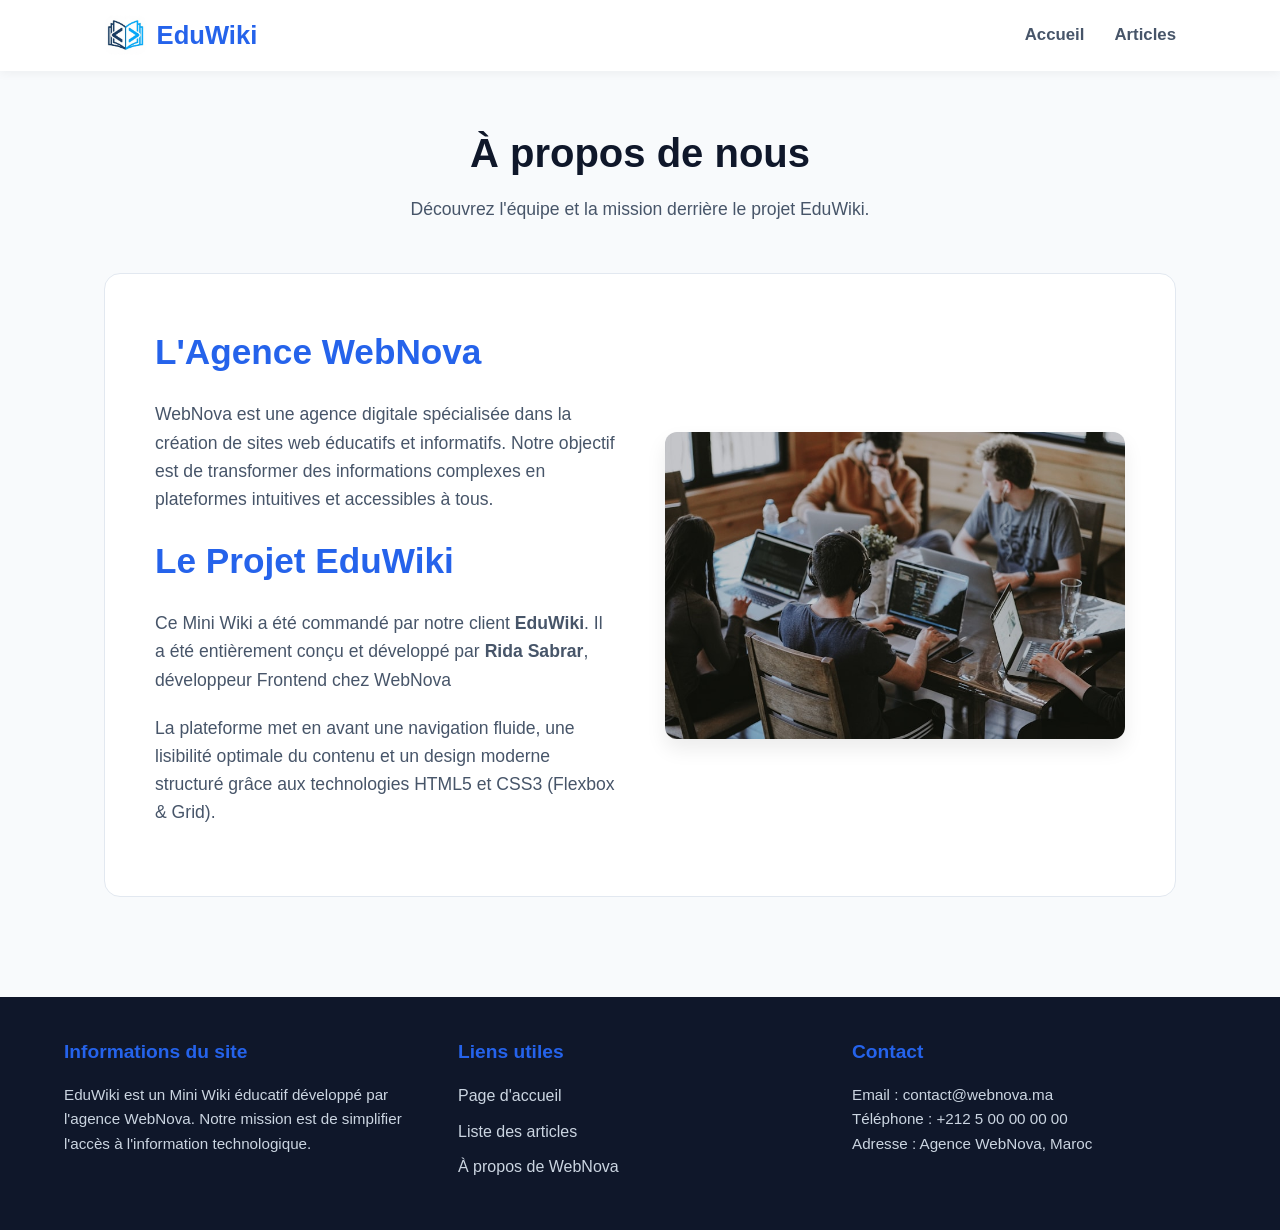
<file: a-propos.html>
<!DOCTYPE html>
<html lang="fr">
<head>
    <meta charset="UTF-8">
    <meta name="viewport" content="width=device-width, initial-scale=1.0">
    <title>EduWiki | À propos</title>
    <link rel="icon" type="image/png" href="img/logo.png">
    <link rel="stylesheet" href="css/style.css">
</head>
<body>

    <header>
        <nav class="navbar">
            <a href="index.html" class="logo-link">
                <img src="img/logo.png" alt="Logo EduWiki" class="logo-img">
                EduWiki
            </a>
            <ul class="nav-menu">
                <li><a href="index.html">Accueil</a></li>
                <li><a href="articles.html">Articles</a></li>
            </ul>
        </nav>
    </header>

    <main class="page-container">
        <h1 class="titre-section">À propos de nous</h1>
        <p class="sous-titre">Découvrez l'équipe et la mission derrière le projet EduWiki.</p>
        
        <section class="about-section">
            <div class="about-texte">
                <h2>L'Agence WebNova</h2>
                <p>WebNova est une agence digitale spécialisée dans la création de sites web éducatifs et informatifs. Notre objectif est de transformer des informations complexes en plateformes intuitives et accessibles à tous.</p>
                
                <h2>Le Projet EduWiki</h2>
                <p>Ce Mini Wiki a été commandé par notre client <strong>EduWiki</strong>. Il a été entièrement conçu et développé par <strong>Rida Sabrar</strong>, développeur Frontend chez WebNova</p>
                <p>La plateforme met en avant une navigation fluide, une lisibilité optimale du contenu et un design moderne structuré grâce aux technologies HTML5 et CSS3 (Flexbox & Grid).</p>
            </div>
            
            <div class="about-image">
                <img src="img/a propos.jpg" alt="Équipe WebNova">
            </div>
        </section>
    </main>

    <footer>
        <div class="footer-grille">
            <div class="footer-col">
                <h3>Informations du site</h3>
                <p>EduWiki est un Mini Wiki éducatif développé par l'agence WebNova. Notre mission est de simplifier l'accès à l'information technologique.</p>
            </div>
            <div class="footer-col">
                <h3>Liens utiles</h3>
                <ul>
                    <li><a href="index.html">Page d'accueil</a></li>
                    <li><a href="articles.html">Liste des articles</a></li>
                    <li><a href="a-propos.html">À propos de WebNova</a></li>
                </ul>
            </div>
            <div class="footer-col">
                <h3>Contact</h3>
                <p>Email : contact@webnova.ma</p>
                <p>Téléphone : +212 5 00 00 00 00</p>
                <p>Adresse : Agence WebNova, Maroc</p>
            </div>
        </div>
    </footer>
<style>
.about-section {
    display: flex;
    gap: 50px;
    align-items: center;
    background: var(--blanc);
    padding: 50px;
    border-radius: 16px;
    border: 1px solid var(--bordure);
    margin: 20px auto 50px;
}

.about-texte { flex: 1; }
.about-texte h2 { color: var(--bleu-pro); margin-bottom: 20px; font-size: 2.2rem; }
.about-texte p { color: var(--texte-para); margin-bottom: 20px; font-size: 1.1rem; }

.about-image { flex: 1; }
.about-image img { width: 100%; border-radius: 12px; box-shadow: 0 10px 20px rgba(0,0,0,0.08); }

@media (max-width: 768px) {
    .about-section { flex-direction: column; text-align: center; padding: 30px 20px; }
}</style>
</body>
</html>
</file>
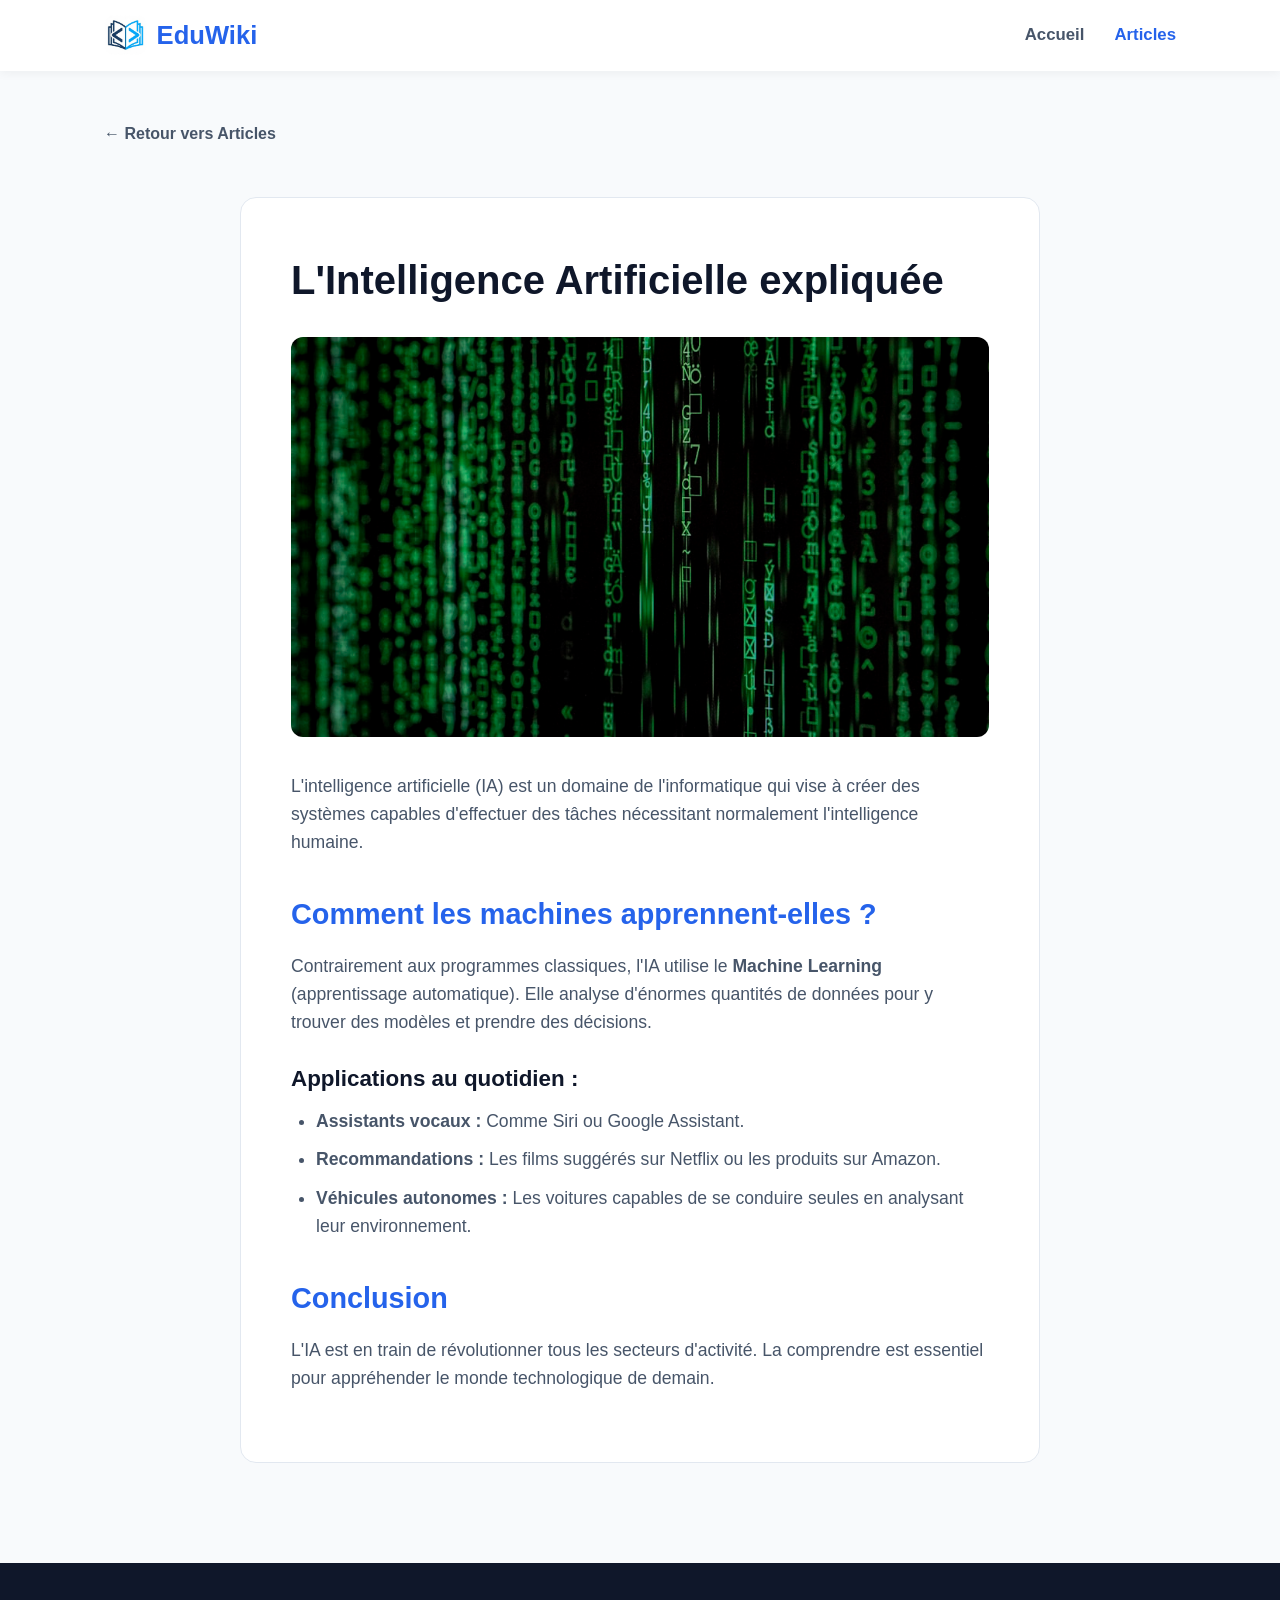
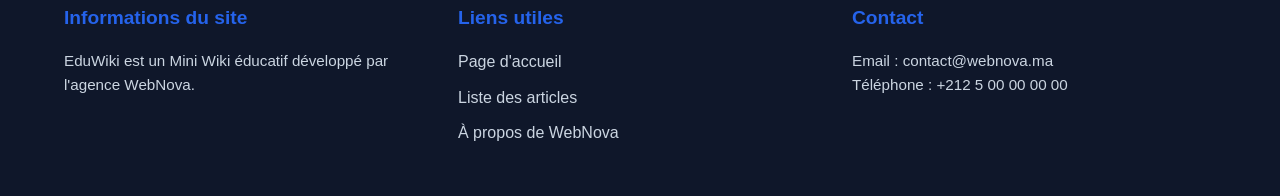
<file: detail-ai.html>
<!DOCTYPE html>
<html lang="fr">
<head>
    <meta charset="UTF-8">
    <meta name="viewport" content="width=device-width, initial-scale=1.0">
    <title>EduWiki | Intelligence Artificielle</title>
    <link rel="icon" type="image/png" href="img/logo.png">
    <link rel="stylesheet" href="css/style.css">
</head>
<body>

    <header>
        <nav class="navbar">
            <a href="index.html" class="logo-link"><img src="img/logo.png" alt="Logo EduWiki" class="logo-img"> EduWiki</a>
            <ul class="nav-menu">
                <li><a href="index.html">Accueil</a></li>
                <li><a href="articles.html" class="active">Articles</a></li>
            </ul>
        </nav>
    </header>

    <main class="page-container" style="display: flex; justify-content: center;">
        <div style="width: 100%;">
            <a href="articles.html" class="btn-retour">&larr; Retour vers Articles</a>
            
            <article class="article-detail-container">
                <h1>L'Intelligence Artificielle expliquée</h1>
                <img src="img/article AI.jpg" alt="Intelligence Artificielle" class="img-detail">
                
                <div class="contenu-texte">
                    <p>L'intelligence artificielle (IA) est un domaine de l'informatique qui vise à créer des systèmes capables d'effectuer des tâches nécessitant normalement l'intelligence humaine.</p>
                    
                    <h2>Comment les machines apprennent-elles ?</h2>
                    <p>Contrairement aux programmes classiques, l'IA utilise le <strong>Machine Learning</strong> (apprentissage automatique). Elle analyse d'énormes quantités de données pour y trouver des modèles et prendre des décisions.</p>
                    
                    <h3>Applications au quotidien :</h3>
                    <ul>
                        <li><strong>Assistants vocaux :</strong> Comme Siri ou Google Assistant.</li>
                        <li><strong>Recommandations :</strong> Les films suggérés sur Netflix ou les produits sur Amazon.</li>
                        <li><strong>Véhicules autonomes :</strong> Les voitures capables de se conduire seules en analysant leur environnement.</li>
                    </ul>

                    <h2>Conclusion</h2>
                    <p>L'IA est en train de révolutionner tous les secteurs d'activité. La comprendre est essentiel pour appréhender le monde technologique de demain.</p>
                </div>
            </article>
        </div>
    </main>

    <footer>
        <div class="footer-grille">
            <div class="footer-col">
                <h3>Informations du site</h3>
                <p>EduWiki est un Mini Wiki éducatif développé par l'agence WebNova.</p>
            </div>
            <div class="footer-col">
                <h3>Liens utiles</h3>
                <ul>
                    <li><a href="index.html">Page d'accueil</a></li>
                    <li><a href="articles.html">Liste des articles</a></li>
                    <li><a href="a-propos.html">À propos de WebNova</a></li>
                </ul>
            </div>
            <div class="footer-col">
                <h3>Contact</h3>
                <p>Email : contact@webnova.ma</p>
                <p>Téléphone : +212 5 00 00 00 00</p>
            </div>
        </div>
    </footer>

</body>
</html>
</file>
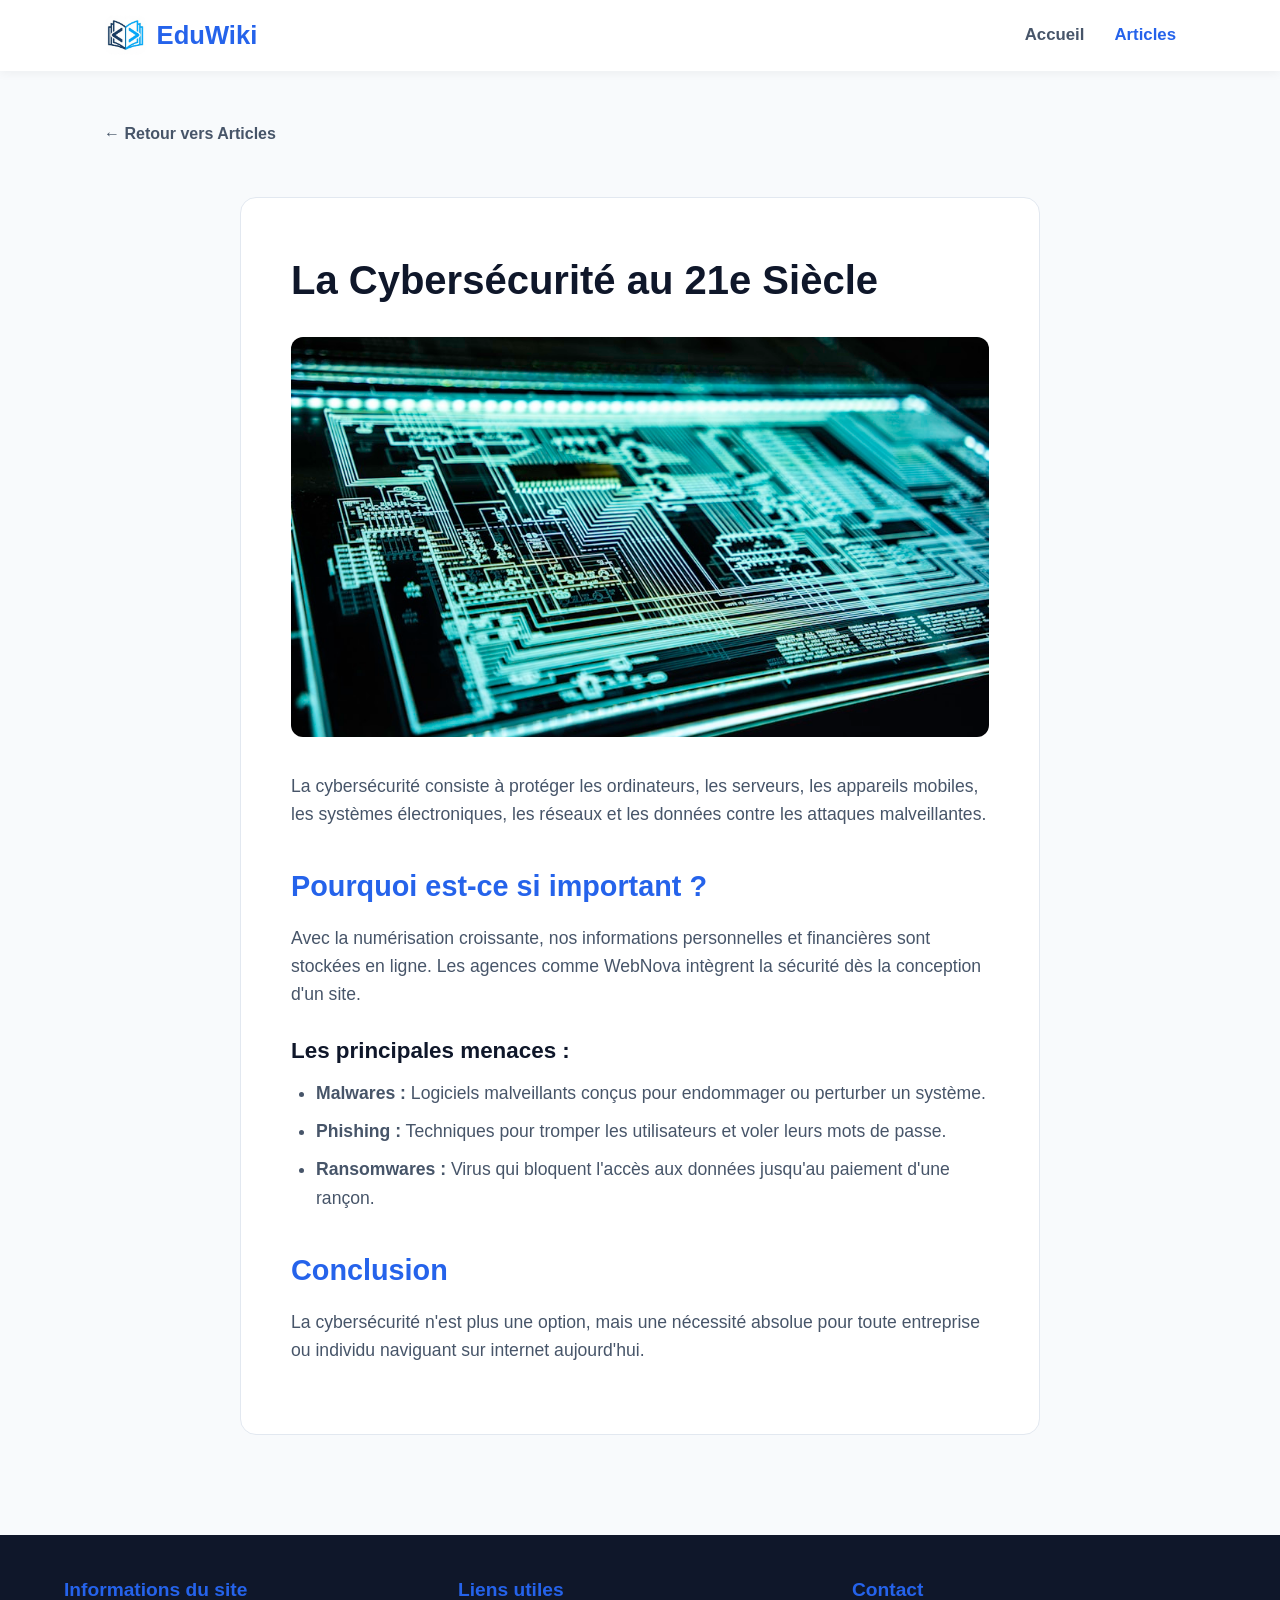
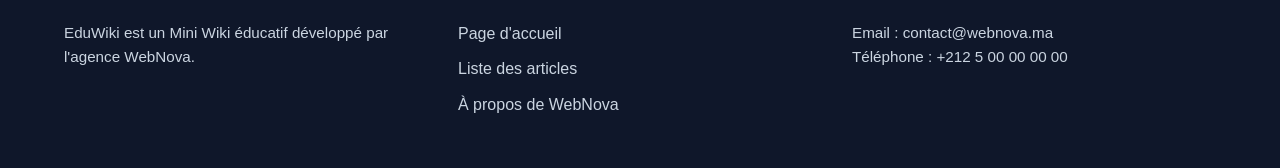
<file: detail-cyber.html>
<!DOCTYPE html>
<html lang="fr">
<head>
    <meta charset="UTF-8">
    <meta name="viewport" content="width=device-width, initial-scale=1.0">
    <title>EduWiki | La Cybersécurité</title>
    <link rel="icon" type="image/png" href="img/logo.png">
    <link rel="stylesheet" href="css/style.css">
</head>
<body>

    <header>
        <nav class="navbar">
            <a href="index.html" class="logo-link"><img src="img/logo.png" alt="Logo EduWiki" class="logo-img"> EduWiki</a>
            <ul class="nav-menu">
                <li><a href="index.html">Accueil</a></li>
                <li><a href="articles.html" class="active">Articles</a></li>
            </ul>
        </nav>
    </header>

    <main class="page-container" style="display: flex; justify-content: center;">
        <div style="width: 100%;">
            <a href="articles.html" class="btn-retour">&larr; Retour vers Articles</a>
            
            <article class="article-detail-container">
                <h1>La Cybersécurité au 21e Siècle</h1>
                <img src="img/article Cybersécurité.jpg" alt="Sécurité informatique" class="img-detail">
                
                <div class="contenu-texte">
                    <p>La cybersécurité consiste à protéger les ordinateurs, les serveurs, les appareils mobiles, les systèmes électroniques, les réseaux et les données contre les attaques malveillantes.</p>
                    
                    <h2>Pourquoi est-ce si important ?</h2>
                    <p>Avec la numérisation croissante, nos informations personnelles et financières sont stockées en ligne. Les agences comme WebNova intègrent la sécurité dès la conception d'un site.</p>
                    
                    <h3>Les principales menaces :</h3>
                    <ul>
                        <li><strong>Malwares :</strong> Logiciels malveillants conçus pour endommager ou perturber un système.</li>
                        <li><strong>Phishing :</strong> Techniques pour tromper les utilisateurs et voler leurs mots de passe.</li>
                        <li><strong>Ransomwares :</strong> Virus qui bloquent l'accès aux données jusqu'au paiement d'une rançon.</li>
                    </ul>

                    <h2>Conclusion</h2>
                    <p>La cybersécurité n'est plus une option, mais une nécessité absolue pour toute entreprise ou individu naviguant sur internet aujourd'hui.</p>
                </div>
            </article>
        </div>
    </main>

    <footer>
        <div class="footer-grille">
            <div class="footer-col">
                <h3>Informations du site</h3>
                <p>EduWiki est un Mini Wiki éducatif développé par l'agence WebNova.</p>
            </div>
            <div class="footer-col">
                <h3>Liens utiles</h3>
                <ul>
                    <li><a href="index.html">Page d'accueil</a></li>
                    <li><a href="articles.html">Liste des articles</a></li>
                    <li><a href="a-propos.html">À propos de WebNova</a></li>
                </ul>
            </div>
            <div class="footer-col">
                <h3>Contact</h3>
                <p>Email : contact@webnova.ma</p>
                <p>Téléphone : +212 5 00 00 00 00</p>
            </div>
        </div>
    </footer>

</body>
</html>
</file>
<file: css/style.css>
/* ==========================================================================
   1. VARIABLES (الألوان)
   ========================================================================== */

:root {
    --bleu-pro: #2563eb;
    --bleu-hover: #1d4ed8;
    --blanc: #ffffff;
    --fond-gris: #f8fafc;
    --texte-titre: #0f172a;
    --texte-para: #475569;
    --bordure: #e2e8f0;
}


/* ==========================================================================
   2. RESET (تنظيف الإعدادات الافتراضية)
   ========================================================================== */

* {
    margin: 0;
    padding: 0;
    box-sizing: border-box;
    font-family: 'Segoe UI', Tahoma, Arial, sans-serif;
}

body {
    background-color: var(--fond-gris);
    color: var(--texte-titre);

    display: flex;
    flex-direction: column;
    min-height: 100vh;

    line-height: 1.6;
}

a {
    text-decoration: none;
    transition: 0.3s;
}

img {
    max-width: 100%;
    height: auto;
    display: block;
}


/* ==========================================================================
   3. NAVBAR
   ========================================================================== */

header {
    background: var(--blanc);
    box-shadow: 0 2px 10px rgba(0, 0, 0, 0.05);

    position: sticky;
    top: 0;
    z-index: 1000;
}

.navbar {
    display: flex;
    justify-content: space-between;
    align-items: center;

    max-width: 1200px;
    margin: 0 auto;
    padding: 15px 5%;
}

/* Logo */

.logo-link {
    display: flex;
    align-items: center;
    gap: 10px;

    font-size: 1.6rem;
    font-weight: bold;
    color: var(--bleu-pro);
}

.logo-img {
    height: 40px;
    width: auto;
    object-fit: contain;
}

/* Menu */

.nav-menu {
    display: flex;
    gap: 30px;
    list-style: none;
}

.nav-menu a {
    color: var(--texte-para);
    font-weight: 600;
    font-size: 1.05rem;
}

.nav-menu a:hover,
.nav-menu a.active {
    color: var(--bleu-pro);
}


/* ==========================================================================
   4. HERO SECTION
   ========================================================================== */

.hero {
    display: flex;
    align-items: center;
    gap: 50px;

    max-width: 1200px;
    margin: 60px auto;
    padding: 0 5%;
}

/* Texte */

.hero-texte {
    flex: 1;
}

.hero-texte h1 {
    font-size: 3.2rem;
    margin-bottom: 20px;
    line-height: 1.2;
}

.hero-texte p {
    font-size: 1.15rem;
    color: var(--texte-para);
    margin-bottom: 30px;
}

/* Button */

.btn-primaire {
    display: inline-block;

    background: var(--bleu-pro);
    color: var(--blanc);

    padding: 14px 32px;
    border-radius: 8px;
    font-weight: bold;
}

.btn-primaire:hover {
    background: var(--bleu-hover);
    transform: translateY(-2px);
}

/* Image */

.hero-image {
    flex: 1;
}

.hero-image img {
    width: 100%;
    border-radius: 16px;
    object-fit: cover;

    box-shadow: 0 10px 25px rgba(0, 0, 0, 0.1);
}


/* ==========================================================================
   5. INTRO SECTION
   ========================================================================== */

.intro-section {
    background: var(--blanc);

    padding: 60px 5%;
    text-align: center;

    border-top: 1px solid var(--bordure);
    border-bottom: 1px solid var(--bordure);
}

.intro-contenu {
    max-width: 800px;
    margin: 0 auto;
}

.intro-contenu h2 {
    color: var(--bleu-pro);
    font-size: 2.2rem;
    margin-bottom: 15px;
}

.intro-contenu p {
    font-size: 1.1rem;
    color: var(--texte-para);
}


/* ==========================================================================
   6. PAGE ARTICLES (CARDS)
   ========================================================================== */

.page-container {
    max-width: 1200px;
    margin: 50px auto;
    padding: 0 5%;

    flex: 1;
    width: 100%;
}

.titre-section {
    text-align: center;
    font-size: 2.5rem;
    margin-bottom: 10px;
}

.sous-titre {
    text-align: center;
    color: var(--texte-para);
    font-size: 1.1rem;
    margin-bottom: 50px;
}

/* Grid */

.grille-articles {
    display: grid;
    grid-template-columns: repeat(3, 1fr);
    gap: 30px;
}

/* Card */

.carte {
    background: var(--blanc);
    border: 1px solid var(--bordure);
    border-radius: 12px;

    display: flex;
    flex-direction: column;

    overflow: hidden;
    transition: 0.3s;
}

.carte:hover {
    transform: translateY(-5px);
    box-shadow: 0 10px 15px rgba(0, 0, 0, 0.1);
}

.carte img {
    width: 100%;
    height: 200px;
    object-fit: cover;
}

.carte-contenu {
    padding: 25px;

    display: flex;
    flex-direction: column;
    flex: 1;
}

.carte-contenu h3 {
    font-size: 1.3rem;
    margin-bottom: 15px;
}

.carte-contenu p {
    color: var(--texte-para);
    margin-bottom: 25px;
    flex: 1;
}

.btn-lire {
    color: var(--bleu-pro);
    font-weight: bold;
}


/* ==========================================================================
   7. PAGE ARTICLE DETAIL
   ========================================================================== */

.article-detail-container {
    max-width: 800px;
    margin: 20px auto 50px;

    padding: 50px;
    background: var(--blanc);

    border-radius: 16px;
    border: 1px solid var(--bordure);
}

.btn-retour {
    display: inline-block;
    margin-bottom: 30px;

    color: var(--texte-para);
    font-weight: bold;
}

.btn-retour:hover {
    color: var(--bleu-pro);
}

.article-detail-container h1 {
    font-size: 2.5rem;
    margin-bottom: 25px;
}

.img-detail {
    width: 100%;
    height: 400px;

    object-fit: cover;
    border-radius: 12px;

    margin-bottom: 35px;
}

/* Texte */

.contenu-texte h2 {
    color: var(--bleu-pro);
    font-size: 1.8rem;
    margin: 35px 0 15px;
}

.contenu-texte h3 {
    font-size: 1.4rem;
    margin: 25px 0 10px;
}

.contenu-texte p {
    font-size: 1.1rem;
    color: var(--texte-para);
    margin-bottom: 20px;
}

.contenu-texte ul {
    margin-left: 25px;
    margin-bottom: 25px;
}

.contenu-texte li {
    margin-bottom: 10px;
    font-size: 1.1rem;
    color: var(--texte-para);
}


/* ==========================================================================
   8. FOOTER
   ========================================================================== */

footer {
    background: var(--texte-titre);
    color: var(--blanc);

    padding: 40px 5%;
    margin-top: auto;
}

.footer-grille {
    max-width: 1200px;
    margin: 0 auto;

    display: grid;
    grid-template-columns: repeat(3, 1fr);
    gap: 30px;
}

.footer-col h3 {
    color: var(--bleu-pro);
    font-size: 1.2rem;
    margin-bottom: 15px;
}

.footer-col p {
    color: #cbd5e1;
    font-size: 0.95rem;
}

.footer-col ul {
    list-style: none;
}

.footer-col ul li {
    margin-bottom: 10px;
}

.footer-col a {
    color: #cbd5e1;
    transition: 0.3s;
}

.footer-col a:hover {
    color: var(--blanc);
}


/* ==========================================================================
   9. RESPONSIVE
   ========================================================================== */

/* Tablet */

@media (max-width: 992px) {

    .grille-articles {
        grid-template-columns: repeat(2, 1fr);
    }

    .footer-grille {
        grid-template-columns: repeat(2, 1fr);
    }
}


/* Mobile */

@media (max-width: 768px) {

    .hero {
        flex-direction: column;
        text-align: center;
    }

    .navbar {
        flex-direction: column;
        gap: 15px;
    }

    .grille-articles {
        grid-template-columns: 1fr;
    }

    .footer-grille {
        grid-template-columns: 1fr;
        text-align: center;
    }

    .article-detail-container {
        padding: 30px 20px;
    }

    .img-detail {
        height: 250px;
    }
}
</file>
